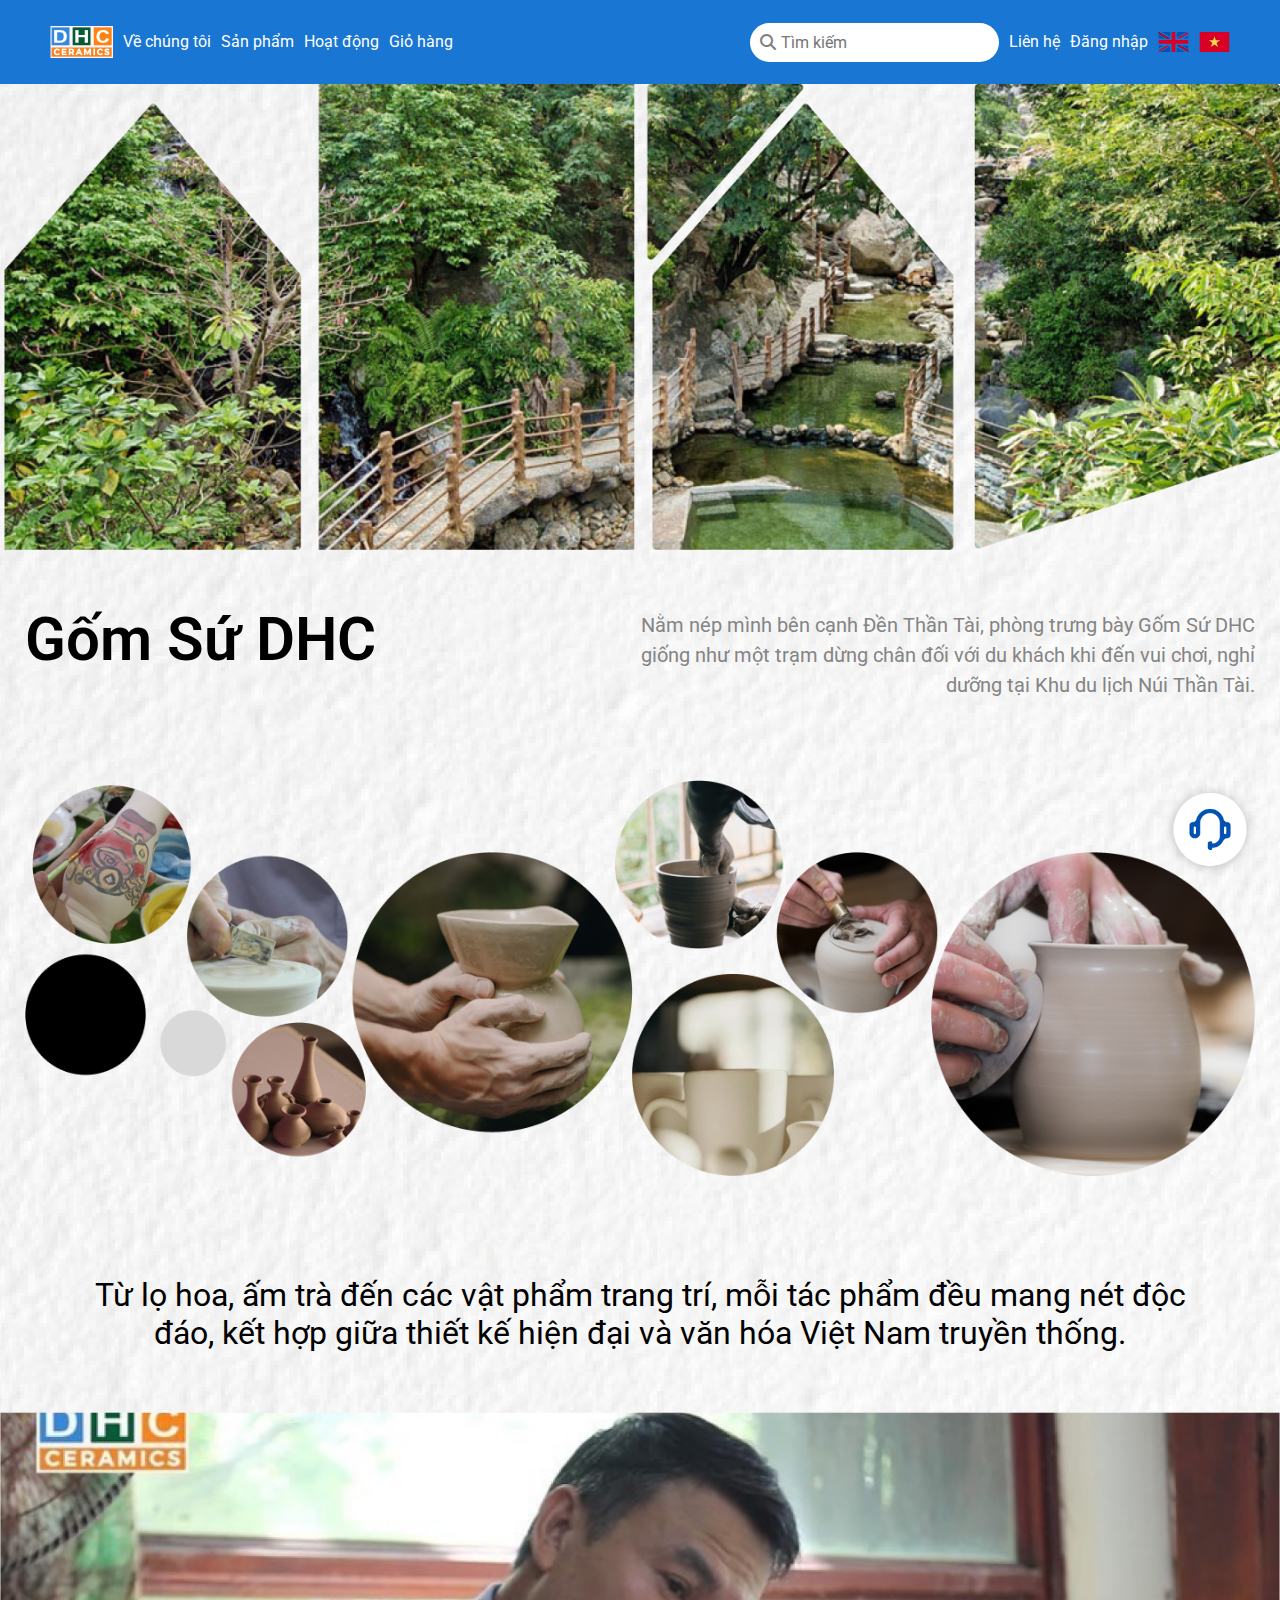
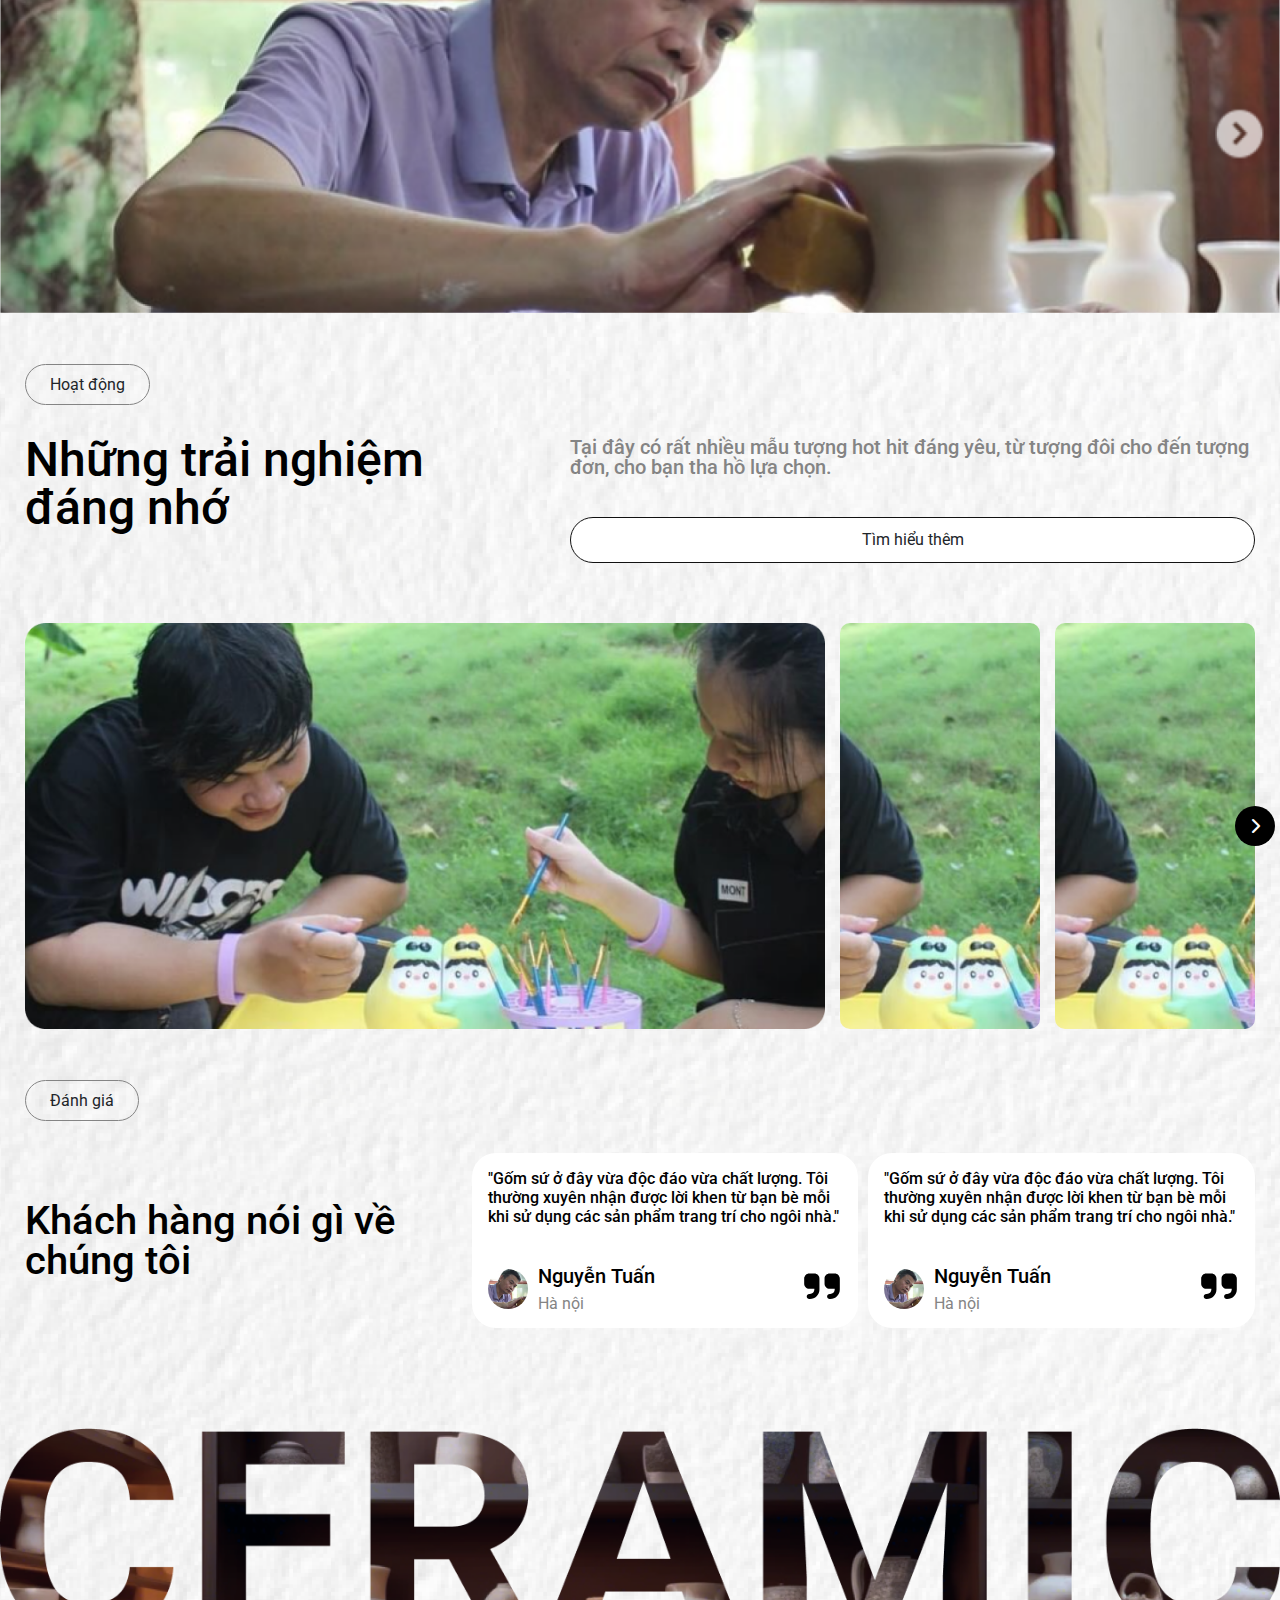
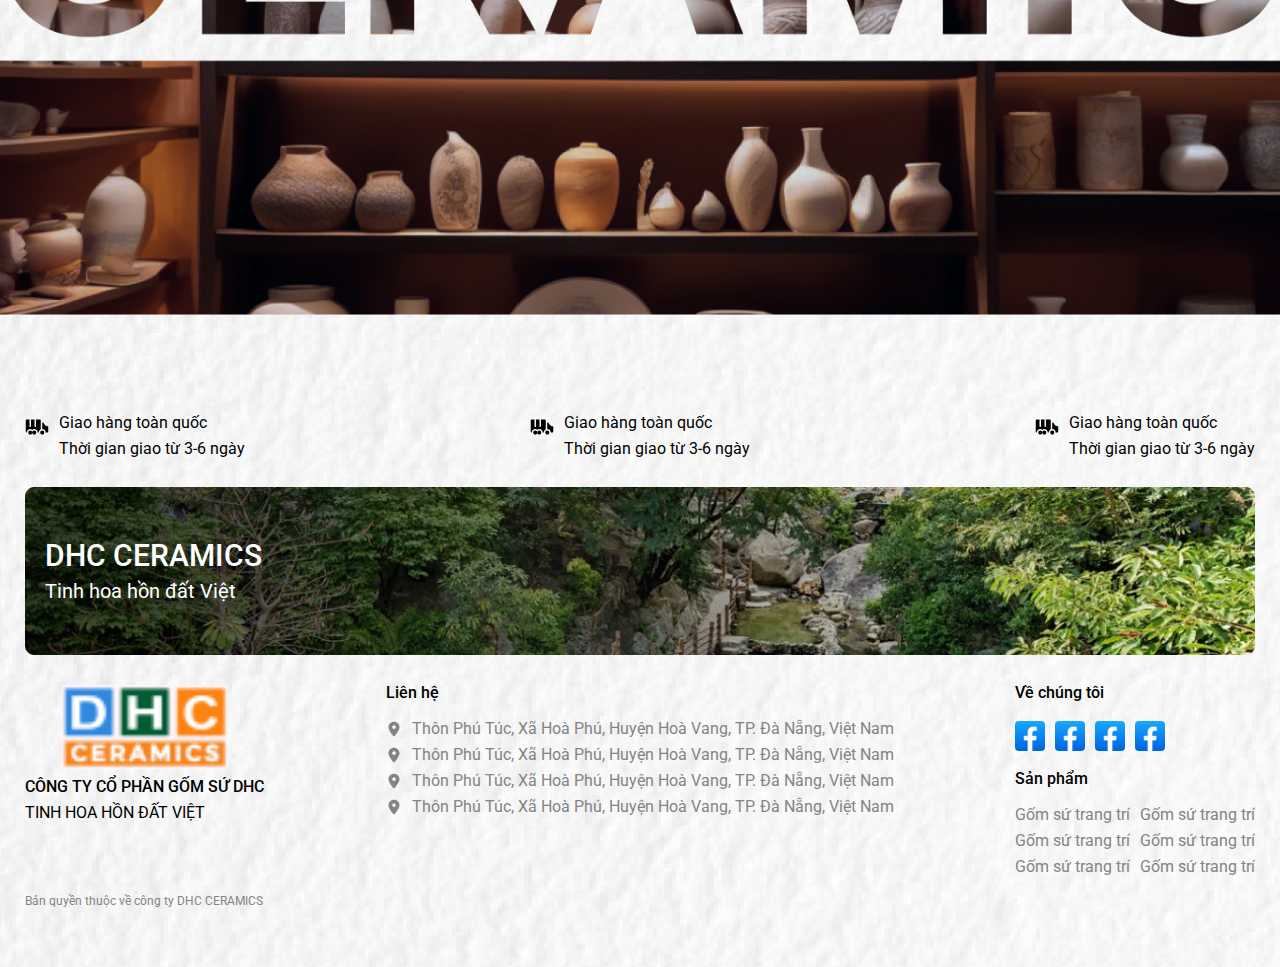
<file: about.html>
<!DOCTYPE html>
<html lang="en">
  <head>
    <meta charset="UTF-8" />
    <meta name="viewport" content="width=device-width, initial-scale=1.0" />
    <title>about</title>
    <link
      rel="stylesheet"
      href="https://cdnjs.cloudflare.com/ajax/libs/font-awesome/6.7.2/css/all.min.css"
      integrity="sha512-Evv84Mr4kqVGRNSgIGL/F/aIDqQb7xQ2vcrdIwxfjThSH8CSR7PBEakCr51Ck+w+/U6swU2Im1vVX0SVk9ABhg=="
      crossorigin="anonymous"
      referrerpolicy="no-referrer"
    />
    <link rel="stylesheet" href="./css/global.css" />
    <link rel="stylesheet" href="./css/header.css" />
    <link rel="stylesheet" href="./css/footer.css" />
    <link rel="stylesheet" href="./css/aboutPage.css" />
  </head>
  <body>
    <header>
      <nav class="navbar">
        <div class="navbar-left">
          <ul class="nav-links">
            <div class="logo">
              <img src="./images/logo.png" alt="logo" />
            </div>
            <li class="nav-link-item">
              <a href="./about.html">Về chúng tôi</a>
            </li>
            <li class="nav-link-item">
              <a href="./productPage.html">Sản phẩm</a>
            </li>
            <li class="nav-link-item">
              <a href="./action.html">Hoạt động</a>
            </li>
            <li class="nav-link-item">
              <a href="./cart.html">Giỏ hàng</a>
            </li>
          </ul>
        </div>
        <div class="navbar-right">
          <!-- fixsp nut search -->
          <div class="search">
            <i class="fas fa-search"> </i>
            <input placeholder="Tìm kiếm" type="text" />
          </div>
          <ul class="nav-links">
            <li class="nav-link-item">
              <a href="./contact.html">Liên hệ</a>
            </li>
            <li class="nav-link-item">
              <a href="">Đăng nhập</a>
            </li>
            <li class="nav-link-item">
              <svg
                width="31"
                height="20"
                viewBox="0 0 31 20"
                fill="none"
                xmlns="http://www.w3.org/2000/svg"
              >
                <g clip-path="url(#clip0_1864_5424)">
                  <path
                    d="M17.3525 -0.000488281H13.6025V8.12447H0.477539V11.8745H13.6025V19.9994H17.3525V11.8745H30.4775V8.12447H17.3525V-0.000488281Z"
                    fill="#D80027"
                  />
                  <path
                    d="M23.5509 13.478L30.4775 17.3262V13.478H23.5509ZM18.7384 13.478L30.4775 19.9997V18.1556L22.058 13.478H18.7384ZM27.3506 19.9997L18.7384 15.2147V19.9997H27.3506Z"
                    fill="#0052B4"
                  />
                  <path
                    d="M18.7384 13.478L30.4775 19.9997V18.1556L22.058 13.478H18.7384Z"
                    fill="#171717"
                  />
                  <path
                    d="M18.7384 13.478L30.4775 19.9997V18.1556L22.058 13.478H18.7384Z"
                    fill="#D80027"
                  />
                  <path
                    d="M5.77096 13.478L0.477539 16.4188V13.478H5.77096ZM12.2167 14.3074V19.9998H1.97115L12.2167 14.3074Z"
                    fill="#0052B4"
                  />
                  <path
                    d="M8.89705 13.478L0.477539 18.1556V19.9997L12.2167 13.478H8.89705Z"
                    fill="#D80027"
                  />
                  <path
                    d="M7.4042 6.52123L0.477539 2.67303V6.52123H7.4042ZM12.2167 6.52123L0.477539 -0.000488281V1.84369L8.89705 6.52123H12.2167ZM3.60445 -0.000488281L12.2167 4.78451V-0.000488281H3.60445Z"
                    fill="#0052B4"
                  />
                  <path
                    d="M12.2167 6.52123L0.477539 -0.000488281V1.84369L8.89705 6.52123H12.2167Z"
                    fill="#171717"
                  />
                  <path
                    d="M12.2167 6.52123L0.477539 -0.000488281V1.84369L8.89705 6.52123H12.2167Z"
                    fill="#D80027"
                  />
                  <path
                    d="M25.1841 6.52178L30.4775 3.58096V6.52178H25.1841ZM18.7384 5.69244V0H28.9839L18.7384 5.69244Z"
                    fill="#0052B4"
                  />
                  <path
                    d="M22.058 6.52172L30.4775 1.84418V0L18.7384 6.52172H22.058Z"
                    fill="#D80027"
                  />
                </g>
                <defs>
                  <clipPath id="clip0_1864_5424">
                    <rect
                      width="30"
                      height="20"
                      fill="white"
                      transform="translate(0.477539)"
                    />
                  </clipPath>
                </defs>
              </svg>
            </li>
            <li class="nav-link-item">
              <svg
                width="31"
                height="20"
                viewBox="0 0 31 20"
                fill="none"
                xmlns="http://www.w3.org/2000/svg"
              >
                <g clip-path="url(#clip0_1864_5441)">
                  <path
                    d="M12.0218 0H0.477539V20.0194H30.5356V0H12.0218Z"
                    fill="#D80027"
                  />
                  <path
                    d="M15.4775 4.21582L16.8054 8.30256H21.1025L17.6261 10.8283L18.954 14.9152L15.4775 12.3894L12.0011 14.9152L13.329 10.8283L9.85254 8.30256H14.1496L15.4775 4.21582Z"
                    fill="#FFDA44"
                  />
                </g>
                <defs>
                  <clipPath id="clip0_1864_5441">
                    <rect
                      width="30"
                      height="20"
                      fill="white"
                      transform="translate(0.477539)"
                    />
                  </clipPath>
                </defs>
              </svg>
            </li>
          </ul>
        </div>
      </nav>
      <!-- navbar mobile -->
      <div class="navbar-mobile">
        <div class="navbar-mobile-left">
          <i class="fas fa-solid fa-bars menu-mobile-icon"></i>
        </div>
        <div class="navbar-mobile-right">
          <div class="search-bar">
            <i class="fas fa-search"></i>
            <input type="text" placeholder="Tìm kiếm" />
          </div>
          <div class="icons">
            <svg
              width="22"
              height="20"
              viewBox="0 0 22 20"
              fill="none"
              xmlns="http://www.w3.org/2000/svg"
            >
              <path
                d="M0.571655 0.714286C0.571655 0.524845 0.64691 0.343164 0.780865 0.20921C0.914819 0.075255 1.0965 0 1.28594 0H3.4288C3.58813 4.40164e-05 3.74287 0.0533581 3.86841 0.151464C3.99396 0.24957 4.0831 0.386834 4.12165 0.541429L4.70023 2.85714H21.2859C21.3944 2.85717 21.5015 2.88192 21.599 2.9295C21.6965 2.97709 21.7819 3.04626 21.8487 3.13177C21.9155 3.21728 21.9619 3.31688 21.9844 3.42301C22.007 3.52914 22.0051 3.63901 21.9788 3.74429L19.8359 12.3157C19.7974 12.4703 19.7082 12.6076 19.5827 12.7057C19.4572 12.8038 19.3024 12.8571 19.1431 12.8571H6.28594C6.12661 12.8571 5.97187 12.8038 5.84632 12.7057C5.72078 12.6076 5.63164 12.4703 5.59308 12.3157L2.87166 1.42857H1.28594C1.0965 1.42857 0.914819 1.35332 0.780865 1.21936C0.64691 1.08541 0.571655 0.903726 0.571655 0.714286ZM5.05737 4.28571L6.84308 11.4286H18.5859L20.3717 4.28571H5.05737ZM7.71451 15.7143C7.33563 15.7143 6.97227 15.8648 6.70436 16.1327C6.43645 16.4006 6.28594 16.764 6.28594 17.1429C6.28594 17.5217 6.43645 17.8851 6.70436 18.153C6.97227 18.4209 7.33563 18.5714 7.71451 18.5714C8.09339 18.5714 8.45676 18.4209 8.72466 18.153C8.99257 17.8851 9.14308 17.5217 9.14308 17.1429C9.14308 16.764 8.99257 16.4006 8.72466 16.1327C8.45676 15.8648 8.09339 15.7143 7.71451 15.7143ZM4.85737 17.1429C4.85737 16.3851 5.15839 15.6584 5.69421 15.1226C6.23003 14.5867 6.95675 14.2857 7.71451 14.2857C8.47227 14.2857 9.199 14.5867 9.73482 15.1226C10.2706 15.6584 10.5717 16.3851 10.5717 17.1429C10.5717 17.9006 10.2706 18.6273 9.73482 19.1632C9.199 19.699 8.47227 20 7.71451 20C6.95675 20 6.23003 19.699 5.69421 19.1632C5.15839 18.6273 4.85737 17.9006 4.85737 17.1429ZM17.7145 15.7143C17.3356 15.7143 16.9723 15.8648 16.7044 16.1327C16.4365 16.4006 16.2859 16.764 16.2859 17.1429C16.2859 17.5217 16.4365 17.8851 16.7044 18.153C16.9723 18.4209 17.3356 18.5714 17.7145 18.5714C18.0934 18.5714 18.4568 18.4209 18.7247 18.153C18.9926 17.8851 19.1431 17.5217 19.1431 17.1429C19.1431 16.764 18.9926 16.4006 18.7247 16.1327C18.4568 15.8648 18.0934 15.7143 17.7145 15.7143ZM14.8574 17.1429C14.8574 16.3851 15.1584 15.6584 15.6942 15.1226C16.23 14.5867 16.9568 14.2857 17.7145 14.2857C18.4723 14.2857 19.199 14.5867 19.7348 15.1226C20.2706 15.6584 20.5717 16.3851 20.5717 17.1429C20.5717 17.9006 20.2706 18.6273 19.7348 19.1632C19.199 19.699 18.4723 20 17.7145 20C16.9568 20 16.23 19.699 15.6942 19.1632C15.1584 18.6273 14.8574 17.9006 14.8574 17.1429Z"
                fill="white"
              />
            </svg>

            <svg
              width="20"
              height="20"
              viewBox="0 0 20 20"
              fill="none"
              xmlns="http://www.w3.org/2000/svg"
            >
              <g clip-path="url(#clip0_1897_2057)">
                <path
                  d="M10 9C11.0609 9 12.0783 8.57857 12.8284 7.82843C13.5786 7.07828 14 6.06087 14 5C14 3.93913 13.5786 2.92172 12.8284 2.17157C12.0783 1.42143 11.0609 1 10 1C8.93913 1 7.92172 1.42143 7.17157 2.17157C6.42143 2.92172 6 3.93913 6 5C6 6.06087 6.42143 7.07828 7.17157 7.82843C7.92172 8.57857 8.93913 9 10 9Z"
                  stroke="white"
                  stroke-width="1.5"
                  stroke-linecap="round"
                  stroke-linejoin="round"
                />
                <path
                  d="M18.488 19C17.8687 17.2434 16.7197 15.7222 15.1994 14.6462C13.6792 13.5702 11.8625 12.9923 9.99996 12.9923C8.13742 12.9923 6.32075 13.5702 4.80048 14.6462C3.2802 15.7222 2.13122 17.2434 1.51196 19H18.488Z"
                  stroke="white"
                  stroke-width="1.5"
                  stroke-linecap="round"
                  stroke-linejoin="round"
                />
              </g>
              <defs>
                <clipPath id="clip0_1897_2057">
                  <rect width="20" height="20" fill="white" />
                </clipPath>
              </defs>
            </svg>
          </div>
        </div>
      </div>
      <!-- menu mobile -->
      <div class="menu-mobile">
        <div class="menu-mobile-header">
          <h1>Danh mục</h1>
          <span class="close">&times;</span>
        </div>
        <div class="menu-mobile-body">
          <div class="menu-mobile-item">
            <div><i class="fas fa-paint-brush"></i> Gốm sứ trang trí</div>
            <i class="fas fa-chevron-right"></i>
          </div>
          <div class="submenu-mobile">
            <div class="submenu-mobile-item">
              <a href="#">Vòng cổ</a>
            </div>
            <div class="submenu-mobile-item">
              <a href="#">Nhẫn</a>
            </div>
          </div>
        </div>
        <div class="menu-mobile-footer">
          <a href="#">Về chúng tôi</a>
          <a href="#">Sản phẩm</a>
          <a href="#">Hoạt động</a>
          <a href="#">Liên hệ</a>
          <a href="#">Tiếng việt</a>
          <a href="#">English</a>
        </div>
      </div>
    </header>
    <div class="hero">
      <img src="./images/hero.png" alt="" />
    </div>
    <main>
      <div class="container">
        <div class="about-title">
          <h2>Gốm Sứ DHC</h2>
          <p>
            Nằm nép mình bên cạnh Đền Thần Tài, phòng trưng bày Gốm Sứ DHC giống
            như một trạm dừng chân đối với du khách khi đến vui chơi, nghỉ dưỡng
            tại Khu du lịch Núi Thần Tài.
          </p>
        </div>
        <div class="about-hero">
          <img src="./images/hero2.png" alt="" />
          <div class="about-hero-content">
            Từ lọ hoa, ấm trà đến các vật phẩm trang trí, mỗi tác phẩm đều mang
            nét độc đáo, kết hợp giữa thiết kế hiện đại và văn hóa Việt Nam
            truyền thống.
          </div>
        </div>
      </div>
      <div class="about-banner">
        <img src="./images/hero3.png" alt="" />
      </div>
      <div class="container">
        <div class="feature">
          <a href="#" class="feature-button">Hoạt động</a>
          <div class="feature-main">
            <h3>Những trải nghiệm đáng nhớ</h3>
            <div class="feature-main-content">
              <p>
                Tại đây có rất nhiều mẫu tượng hot hit đáng yêu, từ tượng đôi
                cho đến tượng đơn, cho bạn tha hồ lựa chọn.
              </p>
              <a href="#">Tìm hiểu thêm</a>
            </div>
          </div>
          <div class="carousel-container">
            <div class="carousel">
              <img
                alt="Two people painting ceramic figures on a table outdoors"
                height="320"
                src="/images/slider.png"
                width="640"
              />
              <img
                alt="Person painting a ceramic figure outdoors"
                height="300"
                src="./images/slider.png"
                width="200"
              />
              <img
                alt="Person painting a ceramic figure outdoors"
                height="300"
                src="./images/slider.png"
                width="200"
              />
            </div>
            <button class="next">
              <i class="fas fa-chevron-right"> </i>
            </button>
          </div>
        </div>
      </div>
      <div class="container">
        <div class="about-comment">
          <a href="#" class="feature-button">Đánh giá</a>
          <div class="about-comment-main">
            <h3>Khách hàng nói gì về chúng tôi</h3>
            <div class="about-comment-cards">
              <div class="about-comment-card">
                <p>
                  "Gốm sứ ở đây vừa độc đáo vừa chất lượng. Tôi thường xuyên
                  nhận được lời khen từ bạn bè mỗi khi sử dụng các sản phẩm
                  trang trí cho ngôi nhà."
                </p>
                <div class="card-info">
                  <div class="card-info-left">
                    <img src="./images/hero3.png" alt="" />
                    <div class="card-info-left-content">
                      <h3>Nguyễn Tuấn</h3>
                      <span>Hà nội</span>
                    </div>
                  </div>
                  <img src="./images/quote.svg" alt="" />
                </div>
              </div>
              <div class="about-comment-card">
                <p>
                  "Gốm sứ ở đây vừa độc đáo vừa chất lượng. Tôi thường xuyên
                  nhận được lời khen từ bạn bè mỗi khi sử dụng các sản phẩm
                  trang trí cho ngôi nhà."
                </p>
                <div class="card-info">
                  <div class="card-info-left">
                    <img src="./images/hero3.png" alt="" />
                    <div class="card-info-left-content">
                      <h3>Nguyễn Tuấn</h3>
                      <span>Hà nội</span>
                    </div>
                  </div>
                  <img src="./images/quote.svg" alt="" />
                </div>
              </div>
            </div>
          </div>
        </div>
      </div>
      <div class="cermatic-img">
        <img src="./images/hero4.png" alt="" />
      </div>
    </main>
    <footer class="container">
      <div class="policy-list">
        <div class="policy-item">
          <div class="policy-item-img">
            <img src="./images/ship.svg" alt="" />
          </div>
          <div class="policy-item-content">
            <span class="policy-item-title">Giao hàng toàn quốc</span>
            <span class="policy-item-desc">Thời gian giao từ 3-6 ngày</span>
          </div>
        </div>
        <div class="policy-item">
          <div class="policy-item-img">
            <img src="./images/ship.svg" alt="" />
          </div>
          <div class="policy-item-content">
            <span class="policy-item-title">Giao hàng toàn quốc</span>
            <span class="policy-item-desc">Thời gian giao từ 3-6 ngày</span>
          </div>
        </div>
        <div class="policy-item">
          <div class="policy-item-img">
            <img src="./images/ship.svg" alt="" />
          </div>
          <div class="policy-item-content">
            <span class="policy-item-title">Giao hàng toàn quốc</span>
            <span class="policy-item-desc">Thời gian giao từ 3-6 ngày</span>
          </div>
        </div>
      </div>
      <div class="footer-img">
        <img src="./images/footer.png" alt="" />
        <div class="footer-title">
          <h3>DHC CERAMICS</h3>
          <span>Tinh hoa hồn đất Việt</span>
        </div>
      </div>
      <div class="footer-bottom">
        <div class="footer-logo">
          <img src="./images/logo.png" alt="" />
          <div class="footer-logo-content">
            <h3>CÔNG TY CỔ PHẦN GỐM SỨ DHC</h3>
            <span>TINH HOA HỒN ĐẤT VIỆT</span>
          </div>
        </div>
        <div class="footer-contact">
          <div class="footer-contact-title">Liên hệ</div>
          <div class="footer-contact-links">
            <div class="footer-contact-links-item">
              <div>
                <img src="./images/location.svg" alt="" />
              </div>
              <div>
                Thôn Phú Túc, Xã Hoà Phú, Huyện Hoà Vang, TP. Đà Nẵng, Việt Nam
              </div>
            </div>
            <div class="footer-contact-links-item">
              <div>
                <img src="./images/location.svg" alt="" />
              </div>
              <div>
                Thôn Phú Túc, Xã Hoà Phú, Huyện Hoà Vang, TP. Đà Nẵng, Việt Nam
              </div>
            </div>
            <div class="footer-contact-links-item">
              <div>
                <img src="./images/location.svg" alt="" />
              </div>
              <div>
                Thôn Phú Túc, Xã Hoà Phú, Huyện Hoà Vang, TP. Đà Nẵng, Việt Nam
              </div>
            </div>
            <div class="footer-contact-links-item">
              <div>
                <img src="./images/location.svg" alt="" />
              </div>
              <div>
                Thôn Phú Túc, Xã Hoà Phú, Huyện Hoà Vang, TP. Đà Nẵng, Việt Nam
              </div>
            </div>
          </div>
        </div>
        <div class="footer-social">
          <div class="footer-social-top">
            <div class="footer-social-title">Về chúng tôi</div>
            <div class="social-icon-list">
              <img src="./images/fb.svg" alt="" />
              <img src="./images/fb.svg" alt="" />
              <img src="./images/fb.svg" alt="" />
              <img src="./images/fb.svg" alt="" />
            </div>
          </div>
          <div class="footer-social-bottom">
            <div class="footer-social-title">Sản phẩm</div>
            <div class="footer-social-links">
              <div class="footer-social-link">Gốm sứ trang trí</div>
              <div class="footer-social-link">Gốm sứ trang trí</div>
              <div class="footer-social-link">Gốm sứ trang trí</div>
              <div class="footer-social-link">Gốm sứ trang trí</div>
              <div class="footer-social-link">Gốm sứ trang trí</div>
              <div class="footer-social-link">Gốm sứ trang trí</div>
            </div>
          </div>
        </div>
      </div>
      <div class="footer-copyright">
        Bản quyền thuộc về công ty DHC CERAMICS
      </div>
    </footer>
    <div class="icon-contact" id="chatIcon">
      <img src="./images/iconcontact.png" alt="" />
    </div>
    <!-- chatbot -->
    <div class="chat-container" id="chatContainer">
      <div class="chat-header">
        <div class="chat-header-content">
          <div class="support-info">
            <div class="support-avatar">
              <img src="./images/hero.png" alt="" />
            </div>
            <div class="support-details">
              <h3>Hỗ trợ Khách hàng</h3>
              <p>(+84) 917 555 946</p>
            </div>
          </div>
          <div class="chat-actions">
            <div class="close-button" id="closeChat">
              <img src="./images/arrowdown.svg" alt="Close" />
            </div>
            <div class="support-button">
              <img src="./images/dot.svg" alt="" />
            </div>
          </div>
        </div>
      </div>
      <div class="chat-messages">
        <div class="message-wrapper">
          <div class="message-avatar">
            <img src="./images/hero3.png" alt="" />
          </div>
          <div class="message received">
            Xin chào! DHC CERAMIC rất vui được hỗ trợ bạn
          </div>
        </div>
        <div class="message-wrapper sent">
          <div class="message sent">Xin chào! Mặt hàng này còn không</div>
        </div>
      </div>
      <div class="chat-input">
        <input type="text" placeholder="Xin chào! Mặt hàng này còn không" />
        <img src="./images/sendmail.svg" class="send-button" alt="" />
      </div>
    </div>
  </body>
  <script src="./js/main.js"></script>
</html>
</file>
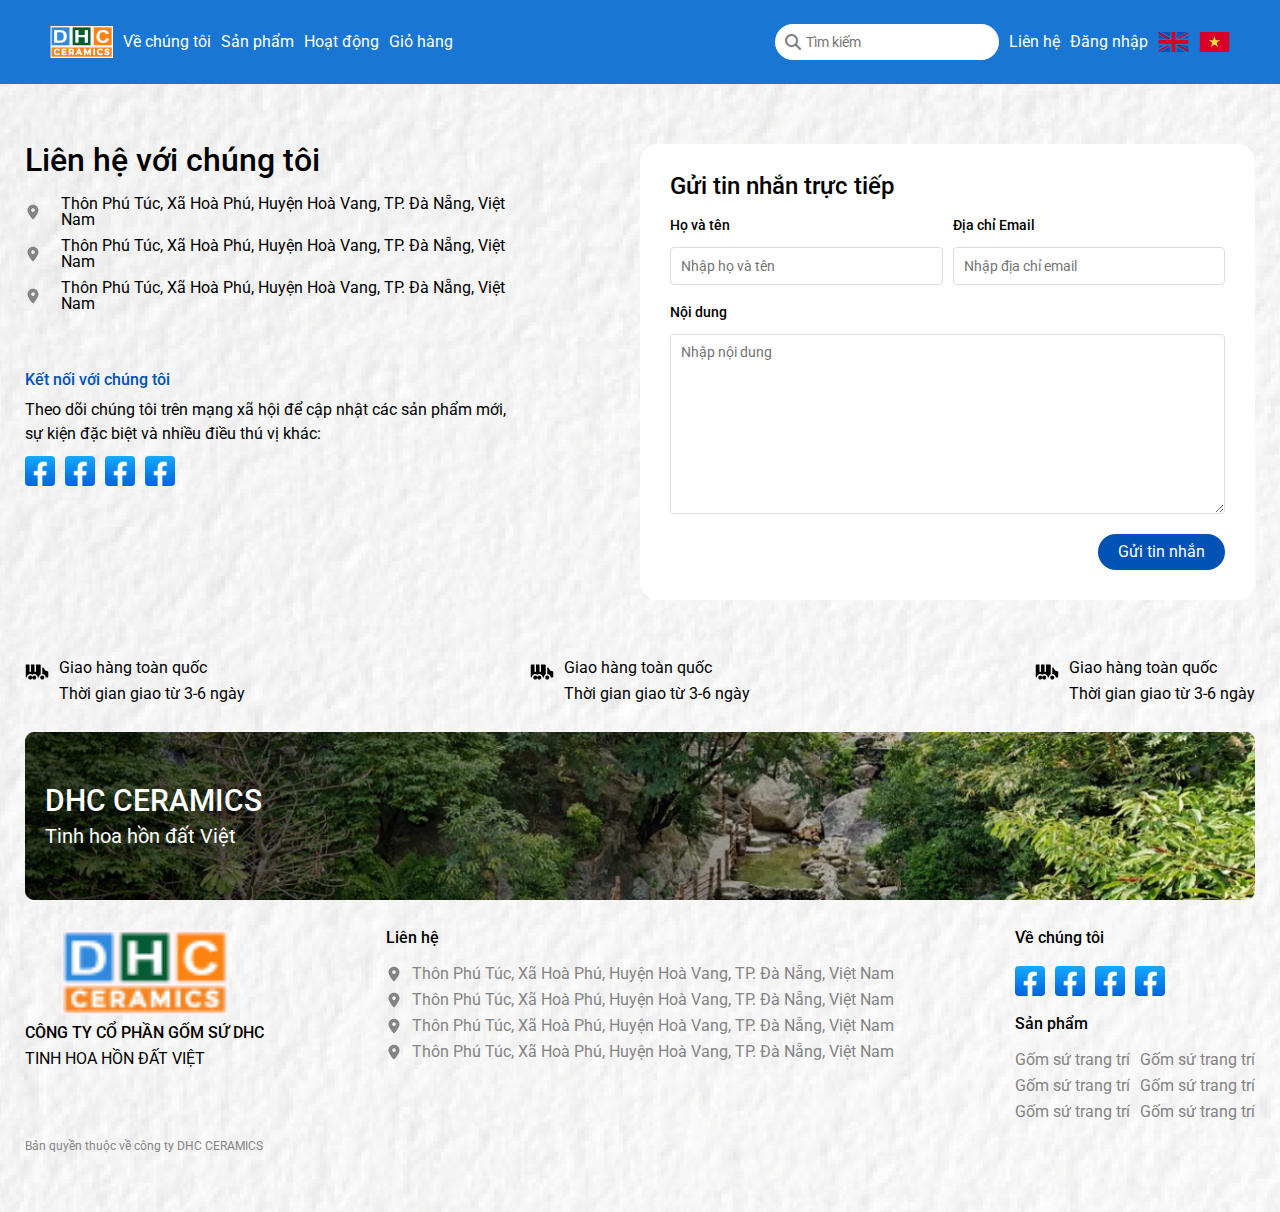
<file: contact.html>
<!DOCTYPE html>
<html lang="en">
  <head>
    <meta charset="UTF-8" />
    <meta name="viewport" content="width=device-width, initial-scale=1.0" />
    <title>Contact</title>
    <link
      rel="stylesheet"
      href="https://cdnjs.cloudflare.com/ajax/libs/font-awesome/6.7.2/css/all.min.css"
      integrity="sha512-Evv84Mr4kqVGRNSgIGL/F/aIDqQb7xQ2vcrdIwxfjThSH8CSR7PBEakCr51Ck+w+/U6swU2Im1vVX0SVk9ABhg=="
      crossorigin="anonymous"
      referrerpolicy="no-referrer"
    />
    <link rel="stylesheet" href="./css/global.css" />
    <link rel="stylesheet" href="./css/header.css" />
    <link rel="stylesheet" href="./css/footer.css" />
    <link rel="stylesheet" href="./css/contact.css" />
  </head>
  <body>
    <header>
      <nav class="navbar">
        <div class="navbar-left">
          <ul class="nav-links">
            <div class="logo">
              <img src="./images/logo.png" alt="logo" />
            </div>
            <li class="nav-link-item">
              <a href="./about.html">Về chúng tôi</a>
            </li>
            <li class="nav-link-item">
              <a href="./productPage.html">Sản phẩm</a>
            </li>
            <li class="nav-link-item">
              <a href="./action.html">Hoạt động</a>
            </li>
            <li class="nav-link-item">
              <a href="./cart.html">Giỏ hàng</a>
            </li>
          </ul>
        </div>
        <div class="navbar-right">
          <!-- fixsp nut search -->
          <div class="search">
            <i class="fas fa-search"> </i>
            <input placeholder="Tìm kiếm" type="text" />
          </div>
          <ul class="nav-links">
            <li class="nav-link-item">
              <a href="./contact.html">Liên hệ</a>
            </li>
            <li class="nav-link-item">
              <a href="">Đăng nhập</a>
            </li>
            <li class="nav-link-item">
              <svg
                width="31"
                height="20"
                viewBox="0 0 31 20"
                fill="none"
                xmlns="http://www.w3.org/2000/svg"
              >
                <g clip-path="url(#clip0_1864_5424)">
                  <path
                    d="M17.3525 -0.000488281H13.6025V8.12447H0.477539V11.8745H13.6025V19.9994H17.3525V11.8745H30.4775V8.12447H17.3525V-0.000488281Z"
                    fill="#D80027"
                  />
                  <path
                    d="M23.5509 13.478L30.4775 17.3262V13.478H23.5509ZM18.7384 13.478L30.4775 19.9997V18.1556L22.058 13.478H18.7384ZM27.3506 19.9997L18.7384 15.2147V19.9997H27.3506Z"
                    fill="#0052B4"
                  />
                  <path
                    d="M18.7384 13.478L30.4775 19.9997V18.1556L22.058 13.478H18.7384Z"
                    fill="#171717"
                  />
                  <path
                    d="M18.7384 13.478L30.4775 19.9997V18.1556L22.058 13.478H18.7384Z"
                    fill="#D80027"
                  />
                  <path
                    d="M5.77096 13.478L0.477539 16.4188V13.478H5.77096ZM12.2167 14.3074V19.9998H1.97115L12.2167 14.3074Z"
                    fill="#0052B4"
                  />
                  <path
                    d="M8.89705 13.478L0.477539 18.1556V19.9997L12.2167 13.478H8.89705Z"
                    fill="#D80027"
                  />
                  <path
                    d="M7.4042 6.52123L0.477539 2.67303V6.52123H7.4042ZM12.2167 6.52123L0.477539 -0.000488281V1.84369L8.89705 6.52123H12.2167ZM3.60445 -0.000488281L12.2167 4.78451V-0.000488281H3.60445Z"
                    fill="#0052B4"
                  />
                  <path
                    d="M12.2167 6.52123L0.477539 -0.000488281V1.84369L8.89705 6.52123H12.2167Z"
                    fill="#171717"
                  />
                  <path
                    d="M12.2167 6.52123L0.477539 -0.000488281V1.84369L8.89705 6.52123H12.2167Z"
                    fill="#D80027"
                  />
                  <path
                    d="M25.1841 6.52178L30.4775 3.58096V6.52178H25.1841ZM18.7384 5.69244V0H28.9839L18.7384 5.69244Z"
                    fill="#0052B4"
                  />
                  <path
                    d="M22.058 6.52172L30.4775 1.84418V0L18.7384 6.52172H22.058Z"
                    fill="#D80027"
                  />
                </g>
                <defs>
                  <clipPath id="clip0_1864_5424">
                    <rect
                      width="30"
                      height="20"
                      fill="white"
                      transform="translate(0.477539)"
                    />
                  </clipPath>
                </defs>
              </svg>
            </li>
            <li class="nav-link-item">
              <svg
                width="31"
                height="20"
                viewBox="0 0 31 20"
                fill="none"
                xmlns="http://www.w3.org/2000/svg"
              >
                <g clip-path="url(#clip0_1864_5441)">
                  <path
                    d="M12.0218 0H0.477539V20.0194H30.5356V0H12.0218Z"
                    fill="#D80027"
                  />
                  <path
                    d="M15.4775 4.21582L16.8054 8.30256H21.1025L17.6261 10.8283L18.954 14.9152L15.4775 12.3894L12.0011 14.9152L13.329 10.8283L9.85254 8.30256H14.1496L15.4775 4.21582Z"
                    fill="#FFDA44"
                  />
                </g>
                <defs>
                  <clipPath id="clip0_1864_5441">
                    <rect
                      width="30"
                      height="20"
                      fill="white"
                      transform="translate(0.477539)"
                    />
                  </clipPath>
                </defs>
              </svg>
            </li>
          </ul>
        </div>
      </nav>
      <!-- navbar mobile -->
      <div class="navbar-mobile">
        <div class="navbar-mobile-left">
          <i class="fas fa-solid fa-bars menu-mobile-icon"></i>
        </div>
        <div class="navbar-mobile-right">
          <div class="search-bar">
            <i class="fas fa-search"></i>
            <input type="text" placeholder="Tìm kiếm" />
          </div>
          <div class="icons">
            <svg
              width="22"
              height="20"
              viewBox="0 0 22 20"
              fill="none"
              xmlns="http://www.w3.org/2000/svg"
            >
              <path
                d="M0.571655 0.714286C0.571655 0.524845 0.64691 0.343164 0.780865 0.20921C0.914819 0.075255 1.0965 0 1.28594 0H3.4288C3.58813 4.40164e-05 3.74287 0.0533581 3.86841 0.151464C3.99396 0.24957 4.0831 0.386834 4.12165 0.541429L4.70023 2.85714H21.2859C21.3944 2.85717 21.5015 2.88192 21.599 2.9295C21.6965 2.97709 21.7819 3.04626 21.8487 3.13177C21.9155 3.21728 21.9619 3.31688 21.9844 3.42301C22.007 3.52914 22.0051 3.63901 21.9788 3.74429L19.8359 12.3157C19.7974 12.4703 19.7082 12.6076 19.5827 12.7057C19.4572 12.8038 19.3024 12.8571 19.1431 12.8571H6.28594C6.12661 12.8571 5.97187 12.8038 5.84632 12.7057C5.72078 12.6076 5.63164 12.4703 5.59308 12.3157L2.87166 1.42857H1.28594C1.0965 1.42857 0.914819 1.35332 0.780865 1.21936C0.64691 1.08541 0.571655 0.903726 0.571655 0.714286ZM5.05737 4.28571L6.84308 11.4286H18.5859L20.3717 4.28571H5.05737ZM7.71451 15.7143C7.33563 15.7143 6.97227 15.8648 6.70436 16.1327C6.43645 16.4006 6.28594 16.764 6.28594 17.1429C6.28594 17.5217 6.43645 17.8851 6.70436 18.153C6.97227 18.4209 7.33563 18.5714 7.71451 18.5714C8.09339 18.5714 8.45676 18.4209 8.72466 18.153C8.99257 17.8851 9.14308 17.5217 9.14308 17.1429C9.14308 16.764 8.99257 16.4006 8.72466 16.1327C8.45676 15.8648 8.09339 15.7143 7.71451 15.7143ZM4.85737 17.1429C4.85737 16.3851 5.15839 15.6584 5.69421 15.1226C6.23003 14.5867 6.95675 14.2857 7.71451 14.2857C8.47227 14.2857 9.199 14.5867 9.73482 15.1226C10.2706 15.6584 10.5717 16.3851 10.5717 17.1429C10.5717 17.9006 10.2706 18.6273 9.73482 19.1632C9.199 19.699 8.47227 20 7.71451 20C6.95675 20 6.23003 19.699 5.69421 19.1632C5.15839 18.6273 4.85737 17.9006 4.85737 17.1429ZM17.7145 15.7143C17.3356 15.7143 16.9723 15.8648 16.7044 16.1327C16.4365 16.4006 16.2859 16.764 16.2859 17.1429C16.2859 17.5217 16.4365 17.8851 16.7044 18.153C16.9723 18.4209 17.3356 18.5714 17.7145 18.5714C18.0934 18.5714 18.4568 18.4209 18.7247 18.153C18.9926 17.8851 19.1431 17.5217 19.1431 17.1429C19.1431 16.764 18.9926 16.4006 18.7247 16.1327C18.4568 15.8648 18.0934 15.7143 17.7145 15.7143ZM14.8574 17.1429C14.8574 16.3851 15.1584 15.6584 15.6942 15.1226C16.23 14.5867 16.9568 14.2857 17.7145 14.2857C18.4723 14.2857 19.199 14.5867 19.7348 15.1226C20.2706 15.6584 20.5717 16.3851 20.5717 17.1429C20.5717 17.9006 20.2706 18.6273 19.7348 19.1632C19.199 19.699 18.4723 20 17.7145 20C16.9568 20 16.23 19.699 15.6942 19.1632C15.1584 18.6273 14.8574 17.9006 14.8574 17.1429Z"
                fill="white"
              />
            </svg>

            <svg
              width="20"
              height="20"
              viewBox="0 0 20 20"
              fill="none"
              xmlns="http://www.w3.org/2000/svg"
            >
              <g clip-path="url(#clip0_1897_2057)">
                <path
                  d="M10 9C11.0609 9 12.0783 8.57857 12.8284 7.82843C13.5786 7.07828 14 6.06087 14 5C14 3.93913 13.5786 2.92172 12.8284 2.17157C12.0783 1.42143 11.0609 1 10 1C8.93913 1 7.92172 1.42143 7.17157 2.17157C6.42143 2.92172 6 3.93913 6 5C6 6.06087 6.42143 7.07828 7.17157 7.82843C7.92172 8.57857 8.93913 9 10 9Z"
                  stroke="white"
                  stroke-width="1.5"
                  stroke-linecap="round"
                  stroke-linejoin="round"
                />
                <path
                  d="M18.488 19C17.8687 17.2434 16.7197 15.7222 15.1994 14.6462C13.6792 13.5702 11.8625 12.9923 9.99996 12.9923C8.13742 12.9923 6.32075 13.5702 4.80048 14.6462C3.2802 15.7222 2.13122 17.2434 1.51196 19H18.488Z"
                  stroke="white"
                  stroke-width="1.5"
                  stroke-linecap="round"
                  stroke-linejoin="round"
                />
              </g>
              <defs>
                <clipPath id="clip0_1897_2057">
                  <rect width="20" height="20" fill="white" />
                </clipPath>
              </defs>
            </svg>
          </div>
        </div>
      </div>
      <!-- menu mobile -->
      <div class="menu-mobile">
        <div class="menu-mobile-header">
          <h1>Danh mục</h1>
          <span class="close">&times;</span>
        </div>
        <div class="menu-mobile-body">
          <div class="menu-mobile-item">
            <div><i class="fas fa-paint-brush"></i> Gốm sứ trang trí</div>
            <i class="fas fa-chevron-right"></i>
          </div>
          <div class="submenu-mobile">
            <div class="submenu-mobile-item">
              <a href="#">Vòng cổ</a>
            </div>
            <div class="submenu-mobile-item">
              <a href="#">Nhẫn</a>
            </div>
          </div>
        </div>
        <div class="menu-mobile-footer">
          <a href="#">Về chúng tôi</a>
          <a href="#">Sản phẩm</a>
          <a href="#">Hoạt động</a>
          <a href="#">Liên hệ</a>
          <a href="#">Tiếng việt</a>
          <a href="#">English</a>
        </div>
      </div>
    </header>
    <main class="container">
      <div class="layout-contact">
        <div class="contact-left">
          <div class="contact-left-top">
            <div class="contact-left-top-title">Liên hệ với chúng tôi</div>
            <div class="contact-info-list">
              <div class="contact-info-item">
                <img src="./images/location.svg" alt="" />
                <p>
                  Thôn Phú Túc, Xã Hoà Phú, Huyện Hoà Vang, TP. Đà Nẵng, Việt
                  Nam
                </p>
              </div>
              <div class="contact-info-item">
                <img src="./images/location.svg" alt="" />
                <p>
                  Thôn Phú Túc, Xã Hoà Phú, Huyện Hoà Vang, TP. Đà Nẵng, Việt
                  Nam
                </p>
              </div>
              <div class="contact-info-item">
                <img src="./images/location.svg" alt="" />
                <p>
                  Thôn Phú Túc, Xã Hoà Phú, Huyện Hoà Vang, TP. Đà Nẵng, Việt
                  Nam
                </p>
              </div>
            </div>
          </div>
          <div class="contact-left-bottom">
            <div class="contact-left-bottom-title">Kết nối với chúng tôi</div>
            <p>
              Theo dõi chúng tôi trên mạng xã hội để cập nhật các sản phẩm mới,
              sự kiện đặc biệt và nhiều điều thú vị khác:
            </p>
            <div class="contact-social-list">
              <img src="./images/fb.svg" alt="" />
              <img src="./images/fb.svg" alt="" />
              <img src="./images/fb.svg" alt="" />
              <img src="./images/fb.svg" alt="" />
            </div>
          </div>
        </div>
        <div class="contact-right">
          <h3>Gửi tin nhắn trực tiếp</h3>
          <div class="form-section">
            <div class="form-group">
              <label>Họ và tên</label>
              <input type="email" placeholder="Nhập họ và tên" />
            </div>
            <div class="form-group">
              <label>Địa chỉ Email</label>
              <input type="email" placeholder="Nhập địa chỉ email" />
            </div>
          </div>
          <div class="form-group">
            <label>Nội dung</label>
            <textarea placeholder="Nhập nội dung"></textarea>
          </div>
          <div class="button-contact">
            <button class="btn btn-send">Gửi tin nhắn</button>
          </div>
        </div>
      </div>
    </main>
    <footer class="container">
      <div class="policy-list">
        <div class="policy-item">
          <div class="policy-item-img">
            <img src="./images/ship.svg" alt="" />
          </div>
          <div class="policy-item-content">
            <span class="policy-item-title">Giao hàng toàn quốc</span>
            <span class="policy-item-desc">Thời gian giao từ 3-6 ngày</span>
          </div>
        </div>
        <div class="policy-item">
          <div class="policy-item-img">
            <img src="./images/ship.svg" alt="" />
          </div>
          <div class="policy-item-content">
            <span class="policy-item-title">Giao hàng toàn quốc</span>
            <span class="policy-item-desc">Thời gian giao từ 3-6 ngày</span>
          </div>
        </div>
        <div class="policy-item">
          <div class="policy-item-img">
            <img src="./images/ship.svg" alt="" />
          </div>
          <div class="policy-item-content">
            <span class="policy-item-title">Giao hàng toàn quốc</span>
            <span class="policy-item-desc">Thời gian giao từ 3-6 ngày</span>
          </div>
        </div>
      </div>
      <div class="footer-img">
        <img src="./images/footer.png" alt="" />
        <div class="footer-title">
          <h3>DHC CERAMICS</h3>
          <span>Tinh hoa hồn đất Việt</span>
        </div>
      </div>
      <div class="footer-bottom">
        <div class="footer-logo">
          <img src="./images/logo.png" alt="" />
          <div class="footer-logo-content">
            <h3>CÔNG TY CỔ PHẦN GỐM SỨ DHC</h3>
            <span>TINH HOA HỒN ĐẤT VIỆT</span>
          </div>
        </div>
        <div class="footer-contact">
          <div class="footer-contact-title">Liên hệ</div>
          <div class="footer-contact-links">
            <div class="footer-contact-links-item">
              <div>
                <img src="./images/location.svg" alt="" />
              </div>
              <div>
                Thôn Phú Túc, Xã Hoà Phú, Huyện Hoà Vang, TP. Đà Nẵng, Việt Nam
              </div>
            </div>
            <div class="footer-contact-links-item">
              <div>
                <img src="./images/location.svg" alt="" />
              </div>
              <div>
                Thôn Phú Túc, Xã Hoà Phú, Huyện Hoà Vang, TP. Đà Nẵng, Việt Nam
              </div>
            </div>
            <div class="footer-contact-links-item">
              <div>
                <img src="./images/location.svg" alt="" />
              </div>
              <div>
                Thôn Phú Túc, Xã Hoà Phú, Huyện Hoà Vang, TP. Đà Nẵng, Việt Nam
              </div>
            </div>
            <div class="footer-contact-links-item">
              <div>
                <img src="./images/location.svg" alt="" />
              </div>
              <div>
                Thôn Phú Túc, Xã Hoà Phú, Huyện Hoà Vang, TP. Đà Nẵng, Việt Nam
              </div>
            </div>
          </div>
        </div>
        <div class="footer-social">
          <div class="footer-social-top">
            <div class="footer-social-title">Về chúng tôi</div>
            <div class="social-icon-list">
              <img src="./images/fb.svg" alt="" />
              <img src="./images/fb.svg" alt="" />
              <img src="./images/fb.svg" alt="" />
              <img src="./images/fb.svg" alt="" />
            </div>
          </div>
          <div class="footer-social-bottom">
            <div class="footer-social-title">Sản phẩm</div>
            <div class="footer-social-links">
              <div class="footer-social-link">Gốm sứ trang trí</div>
              <div class="footer-social-link">Gốm sứ trang trí</div>
              <div class="footer-social-link">Gốm sứ trang trí</div>
              <div class="footer-social-link">Gốm sứ trang trí</div>
              <div class="footer-social-link">Gốm sứ trang trí</div>
              <div class="footer-social-link">Gốm sứ trang trí</div>
            </div>
          </div>
        </div>
      </div>
      <div class="footer-copyright">
        Bản quyền thuộc về công ty DHC CERAMICS
      </div>
    </footer>
  </body>
</html>
</file>
<file: css/global.css>
@import url("https://fonts.googleapis.com/css2?family=Roboto:ital,wght@0,100;0,300;0,400;0,500;0,700;0,900;1,100;1,300;1,400;1,500;1,700;1,900&display=swap");
*,
*:before,
*:after {
  box-sizing: border-box;
}
* {
  margin: 0;
  padding: 0;
  font: inherit;
}
img,
picture,
svg,
video {
  display: block;
  max-width: 100%;
}
input,
select,
textarea {
  background-color: transparent;
  outline: none;
}
button {
  cursor: pointer;
  background-color: transparent;
  outline: none;
  border: 0;
}
body {
  min-height: 100vh;
  font-weight: 400;
  font-size: 16px;
  line-height: 1;
  font-family: "Roboto", sans-serif;
  background: url(../images/bg.png);
}
a {
  text-decoration: none;
  color: #000;
}
.container {
  max-width: 1440px;
  margin: 60px auto;
  padding: 0 25px;
}
.main-title {
  display: flex;
  justify-content: space-between;
}
.main-title h2 {
  font-size: 32px;
  font-weight: 500;
}
.main-title span {
  font-size: 20px;
  font-weight: 500;
  text-align: center;
}

.product-list {
  margin-top: 15px;
  margin-bottom: 60px;
  display: grid;
  grid-template-columns: 1fr 1fr 1fr 1fr;
  gap: 25px;
}
.product-item {
  width: 100%;
  height: 100%;
  padding: 17px;
  border: 1px solid #ccc;
  border-radius: 10px;
  background: white;
}
.product-item .product-item-img {
  border-radius: 10px;
  width: calc(100% - 34px);
  height: 250px;
  margin: 0 auto;
}
.product-item .product-item-img img {
  width: 100%;
  height: 100%;
  object-fit: cover;
}
.product-item .product-item-body {
  margin-top: 25px;
  display: flex;
  flex-direction: column;
  gap: 10px;
}
.product-item .product-item-body span {
  color: #888;
  font-size: 20px;
  font-weight: 500;
}
.product-item .product-item-body h3 {
  font-size: 20px;
  font-weight: 500;
}
.product-item .product-item-footer {
  margin-top: 24px;
  display: flex;
  justify-content: space-between;
}
.product-item .product-item-footer .product-item-price {
  color: #dc3d1d;
  font-size: 20px;
  font-weight: 500;
}
/* animation icon contact */

.icon-contact {
  position: fixed;
  right: 20px;
  bottom: 20px;
  width: 100px;
  height: 100px;
  cursor: pointer;
  animation: shake 2s infinite;
}

/* Thêm hiệu ứng rung lắc */
@keyframes shake {
  0%,
  100% {
    transform: translateY(0);
  }
  25% {
    transform: translateY(-3px);
  }
  50% {
    transform: translateY(3px);
  }
  75% {
    transform: translateY(-3px);
  }
}

/* Tạo hiệu ứng lan tỏa */
.icon-contact::before {
  content: "";
  position: absolute;
  top: 50%;
  left: 50%;
  width: 100%;
  height: 100%;
  background-color: #1976d2;
  border-radius: 50%;
  transform: translate(-50%, -50%) scale(1);
  opacity: 0;
  animation: pulse 1.5s infinite;
  z-index: -1; /* Đảm bảo hiệu ứng lan tỏa nằm dưới hình ảnh */
}

/* chatbot */
.chat-container {
  position: fixed;
  right: 20px;
  bottom: 20px;
  width: 350px;
  height: 450px;
  background: #fff;
  border-radius: 18px;
  box-shadow: 0 0 10px rgba(0, 0, 0, 0.1);
  display: none;
  flex-direction: column;
  z-index: 1000;
}

.chat-header {
  background: #3469db;
  padding: 15px;
  border-radius: 10px 10px 0 0;
  color: white;
}

.chat-header-content {
  display: flex;
  justify-content: space-between;
  align-items: center;
}

.support-info {
  display: flex;
  align-items: center;
  gap: 10px;
}

.support-avatar {
  width: 40px;
  height: 40px;
  background: #ddd;
  border-radius: 50%;
}
.support-avatar img {
  width: 100%;
  height: 100%;
  object-fit: cover;
  border-radius: 50%;
}
.support-details {
  display: flex;
  flex-direction: column;
  gap: 10px;
}
.support-details h3 {
  font-size: 16px;
  margin-bottom: 3px;
}

.support-details p {
  color: #d9d9d9;
}

.chat-actions {
  display: flex;
  align-items: center;
  gap: 10px;
}

.close-button {
  cursor: pointer;
  padding: 5px;
}

.chat-messages {
  flex: 1;
  padding: 15px;
  overflow-y: auto;
}

.message {
  margin-bottom: 15px;
  max-width: 80%;
}

.message-wrapper {
  display: flex;
  align-items: flex-start;
  gap: 10px;
  margin-bottom: 15px;
}

.message-wrapper.sent {
  justify-content: flex-end;
}

.message.received {
  background: #f3f4f5;
  padding: 15px;
  border-radius: 15px;
  margin-right: auto;
}

.message.sent {
  background: #f3f4f5;
  padding: 15px;
  border-radius: 15px;
  margin-left: auto;
}

.message-avatar {
  width: 40px;
  height: 40px;
  background: #ddd;
  border-radius: 50%;
  flex-shrink: 0;
}
.message-avatar img {
  width: 100%;
  height: 100%;
  object-fit: cover;
  border-radius: 50%;
}

.chat-input {
  padding: 15px;
  border-top: 1px solid #eee;
  display: flex;
  align-items: center;
}

.chat-input input {
  flex: 1;
  padding: 8px;
  border: none;
  outline: none;
  margin-right: 10px;
}
.chat-input input::placeholder {
  color: #1976d2;
  font-size: 14px;
}

.send-button {
  cursor: pointer;
}
/* chatbot-mobile */
@media screen and (max-width: 768px) {
  .chat-container {
    width: 100%;
    height: 100%;
    bottom: 0;
    right: 0;
    border-radius: 0;
  }

  .chat-header {
    border-radius: 0;
  }
}

@keyframes pulse {
  0% {
    transform: translate(-50%, -50%) scale(1);
    opacity: 0.6;
  }
  50% {
    transform: translate(-50%, -50%) scale(1.5);
    opacity: 0.3;
  }
  100% {
    transform: translate(-50%, -50%) scale(2);
    opacity: 0;
  }
}
</file>
<file: css/header.css>
.navbar {
  display: flex;
  height: 84px;
  justify-content: space-between;
  max-width: calc(100% - 250px);
  padding: 10px;
}
.navbar-left {
  display: flex;
  gap: 10px;
}
.nav-links {
  display: flex;
  justify-content: space-between;
  gap: 10px;
  list-style: none;
  align-items: center;
}
.nav-link-item a {
  text-decoration: none;
  color: white;
}
.navbar-right {
  display: flex;
  gap: 10px;
  align-items: center;
}
.navbar-right input {
  background: white;
  border: none;
  border-radius: 100px;
  padding: 5px 8px;
}
.navbar .search {
  display: flex;
  align-items: center;
  background: white;
  border-radius: 20px;
  padding: 5px 10px;
}
.navbar .search input {
  border: none;
  outline: none;
  padding: 5px;
}
.navbar .search i {
  color: gray;
}
.menu {
  position: absolute;
  top: 0;
  right: 0;
  height: 100%;
  width: 250px;
  background-color: rgba(0, 0, 0, 0.5);
  backdrop-filter: blur(10px);
  color: white;
  overflow: hidden;
}

.menu-body {
  position: relative;
}
.submenu {
  display: none;
  width: 100%;
}

.menu-body:hover .submenu {
  display: block;
}

.submenu-item a {
  display: flex;
  align-items: center;
  justify-content: space-between;
  padding: 25px;
  border-bottom: 1px solid rgba(255, 255, 255, 0.2);
  cursor: pointer;
  color: white;
  text-decoration: none;
}

.submenu-item a:hover {
  background-color: rgba(255, 255, 255, 0.1);
}

.menu-header {
  padding: 25px;
  font-size: 18px;
  border-bottom: 1px solid rgba(255, 255, 255, 0.2);
}
.menu-item {
  display: flex;
  align-items: center;
  justify-content: space-between;
  padding: 25px;
  border-bottom: 1px solid rgba(255, 255, 255, 0.2);
  cursor: pointer;
}
.menu-item:last-child {
  border-bottom: none;
}
.menu-item i {
  margin-right: 10px;
}
.main-content {
  color: white;
  display: flex;
  align-items: center;
  gap: 40px;
  height: 100%;
  padding: 10px;
}
.main-content .cards {
  display: flex;
  align-items: center;
  gap: 10px;
  position: relative;
}
.card-controls {
  position: absolute;
  left: 0;
  bottom: -20%;
  width: 100%;
  justify-content: space-between;
  display: flex;
  align-items: center;
}
.card-control {
  display: flex;
  align-items: center;
  gap: 5px;
}
.card-controls span {
  font-size: 32px;
}
.card-controls .rectangle {
  width: 475px;
  height: 3px;
  background-color: #ffffff;
  border-radius: 100px;
}
.main-content .cards .card {
  width: 210px;
  height: 289px;
  border-radius: 10px;
  overflow: hidden;
  position: relative;
}
.main-content .cards .card:last-child {
  height: 100%;
}
.main-content .cards .card img {
  width: 100%;
  height: 100%;
  object-fit: cover;
}
/* fix */
.main-content .cards .card .card-title {
  position: absolute;
  bottom: 0;
  left: 0;
  right: 0;
  padding: 10px;
  /* text-align: center; */
  width: 72%;
  line-height: normal;
  font-size: 20px;
  color: white;
}
/* fix */
.main-content .text-content {
  /* max-width: 468px; */
}
.main-content .text-content .text-content-main {
  font-size: 28px;
  display: flex;
  flex-direction: column;
  font-weight: bold;
  margin-bottom: 20px;
  line-height: normal;
  color: white;
  width: 100%;
}
.main-content .text-content p {
  width: 300px;
  font-size: 16px;
  margin-bottom: 20px;
  line-height: normal;
  font-weight: 500;
}
.main-content .text-content .buttons {
  display: flex;
  gap: 20px;
}
.main-content .text-content .buttons a {
  padding: 10px 20px;
  border-radius: 20px;
  text-decoration: none;
  color: white;
  font-size: 16px;
}
.main-content .text-content .buttons .btn-primary {
  background: #007bff;
}
.main-content .text-content .buttons .btn-secondary {
  background: #6c757d;
}

.navbar-mobile {
  display: none;
}

.menu-mobile {
  display: none;
}

@media screen and (max-width: 768px) {
  .navbar {
    display: none;
  }
  .menu {
    display: none;
  }
  .card-controls {
    display: none;
  }
  .navbar-mobile {
    display: block;
  }
  header {
    height: 500px;
  }
  .main-content {
    display: flex;
    flex-direction: column;
    justify-content: center;
  }
  /* fix */
  .main-content .cards {
    position: absolute !important;
    bottom: -10%;
    right: 0;
    z-index: 1;
  }

  .main-content .cards .card {
    width: 158px;
    height: 217px;
    gap: 0px;
    opacity: 0px;
    flex-shrink: 0;
  }
  .main-content .cards .card:last-child {
    width: 187px;
    height: 253px;
    gap: 0px;
    opacity: 0px;
    flex-shrink: 0;
  }
  .text-content {
    transform: translateY(-100px);
    max-width: 350px;
    margin: 0 auto;
  }

  .main-content .text-content .text-content-main {
    display: flex;
    margin-bottom: 20px;
    line-height: normal;
    color: white;
    font-weight: normal;
  }
  .main-content .text-content .text-content-main span {
    font-size: 24px;
    font-weight: 500;
  }
  .main-content .text-content p {
    font-size: 16px;
    margin-bottom: 20px;
    font-weight: normal;
    line-height: normal;
  }
  .buttons {
    display: none !important;
  }

  .navbar-mobile {
    display: flex;
    align-items: center;
    justify-content: space-between;
    color: white;
    padding: 10px;
  }
  .navbar-mobile-right {
    display: flex;
    align-items: center;
    gap: 10px;
  }
  .search-bar {
    flex-grow: 1;
    position: relative;
  }
  .search-bar input {
    width: 100%;
    padding: 5px 25px;
    border-radius: 20px;
    border: 1px solid #ccc;
    outline: none;
    background: white;
  }
  .search-bar i {
    position: absolute;
    left: 10px;
    top: 50%;
    transform: translateY(-50%);
    color: #aaa;
  }
  .icons {
    display: flex;
    gap: 10px;
    align-items: center;
  }

  .menu-mobile {
    width: 100%;
    margin: 0 auto;
    box-sizing: border-box;
    background: white;
    z-index: 999;
    position: absolute;
  }
  .menu-mobile-header {
    display: flex;
    justify-content: space-between;
    align-items: center;
    padding: 20px;
    border-bottom: 1px solid #ddd;
  }
  .menu-mobile-header h1 {
    font-size: 18px;
    margin: 0;
  }
  .menu-mobile-header .close {
    font-size: 18px;
    cursor: pointer;
  }
  .menu-mobile-item {
    display: flex;
    justify-content: space-between;
    align-items: center;
    padding: 20px;
    border-bottom: 1px solid #ddd;
    cursor: pointer;
  }
  .menu-mobile-item i {
    margin-right: 10px;
  }
  .menu-mobile-item:last-child {
    border-bottom: none;
  }
  .submenu-mobile {
    display: none;
  }
  .submenu-mobile-item {
    width: 100%;
    background-color: #eaf4ff;
    padding: 20px;
  }
  .submenu-mobile a {
    color: #848484;
    text-decoration: none;
  }
  .menu-mobile-footer {
    padding-top: 20px;
  }
  .menu-mobile-footer a {
    display: block;
    padding: 10px;
    color: #000;
    text-decoration: none;
  }
  .menu-mobile-footer-bottom {
    margin-top: 10px;
    /* padding-top: 20px;
    color: #888; */
  }
  .menu-mobile-footer-bottom a {
    color: #848484;
  }
  .menu-mobile.active {
    display: block;
  }
  .menu-mobile-item.active {
    background: #0052b4;
    color: white;
  }
}
</file>
<file: css/footer.css>
.policy-list {
  display: flex;
  justify-content: space-between;
}
.policy-item {
  display: flex;
  gap: 10px;
}
.policy-item-content {
  display: flex;
  flex-direction: column;
  gap: 10px;
}
.footer-img {
  margin: 30px 0;
  width: 100%;
  height: 100%;
  position: relative;
}
.footer-img img {
  width: 100%;
  object-fit: cover;
  height: 100%;
}
.footer-title {
  position: absolute;
  top: 50%;
  left: 20px;
  transform: translateY(-50%);
  width: 100;
  color: white;
  display: flex;
  flex-direction: column;
  gap: 10px;
}
.footer-title h3 {
  font-size: 30px;
  font-weight: 500;
}
.footer-title span {
  font-size: 20px;
}
.footer-bottom {
  display: flex;
  justify-content: space-between;
}
.footer-logo {
  display: flex;
  flex-direction: column;
  align-items: center;
  gap: 10px;
}
.footer-logo img {
  width: 70%;
  height: fit-content;
  object-fit: contain;
}
.footer-logo-content {
  display: flex;
  flex-direction: column;
  gap: 10px;
}
.footer-logo-content h3 {
  font-weight: 500;
}
.footer-contact {
  display: flex;
  flex-direction: column;
  gap: 20px;
}
.footer-contact-links {
  display: flex;
  flex-direction: column;
  gap: 10px;
}
.footer-contact-links-item {
  color: #848484;
  display: flex;
  gap: 10px;
}
.footer-social {
  display: flex;
  flex-direction: column;
  gap: 20px;
}
.footer-social-top {
  display: flex;
  flex-direction: column;
  gap: 20px;
}
.social-icon-list {
  display: flex;
  align-items: center;
  gap: 10px;
}
.footer-social-bottom {
  display: flex;
  flex-direction: column;
  gap: 20px;
}
.footer-social-links {
  color: #848484;
  display: grid;
  grid-template-columns: 1fr 1fr;
  gap: 10px;
}
.footer-contact-title {
  font-weight: 500;
}
.footer-social-title {
  font-weight: 500;
}
.footer-copyright {
  color: #848484;
  font-size: 12px;
  margin: 20px 0;
}
@media screen and (max-width: 768px) {
  .policy-list {
    flex-wrap: wrap;
    row-gap: 20px;
  }
  .policy-item {
    display: flex;
    flex-direction: column;
  }
  .footer-img {
    width: 100%;
    height: 150px;
  }
  .footer-img img {
    width: 100%;
    height: 100%;
    border-radius: 10px;
  }
  .footer-title h3 {
    font-size: 20px;
    font-weight: 500;
  }
  .footer-title span {
    font-size: 16px;
  }
  .footer-bottom {
    display: flex;
    gap: 20px;
    flex-wrap: wrap;
  }
  .footer-logo {
    width: 40%;
    align-items: start;
  }
  .footer-logo-content span {
    font-size: 12px;
  }
  .footer-contact {
    width: 50%;
  }
  .footer-contact-links-item {
    font-size: 14px;
    align-items: center;
    color: #848484;
  }
  .footer-contact-links-item img {
    width: 15px;
    height: 15px;
  }
  .footer-social {
    width: 100%;
    display: flex;
    flex-direction: row;
    justify-content: space-between;
  }
  .footer-social-links .footer-social-link {
    font-size: 14px;
  }
  .social-icon-list img {
    width: 16px;
    height: 16px;
  }
  .footer-social-title {
    font-size: 12px;
  }
  .footer-contact-title {
    font-size: 12px;
  }
}
</file>
<file: css/aboutPage.css>
header {
  background: #1976d2;
}
.navbar {
  padding: 0 50px;
  max-width: 100%;
  margin: 0 auto;
}
.hero img {
  width: 100%;
  height: 100%;
  object-fit: cover;
}
.about-title {
  margin-top: 30px;
  display: flex;
}
.about-title h2 {
  font-size: 60px;
  font-weight: 600;
  width: 50%;
}
.about-title p {
  width: 50%;
  font-size: 20px;
  font-weight: 400;
  line-height: 1.5;
  text-align: end;
  color: #848484;
}
.about-hero {
  margin-top: 80px;
  display: flex;
  flex-direction: column;
  gap: 100px;
}
.about-hero .about-hero-content {
  max-width: 1150px;
  width: 100%;
  font-size: 32px;
  text-align: center;
  line-height: normal;
  margin: 0 auto;
}
.about-banner img {
  width: 100%;
  height: 100%;
  object-fit: contain;
}
.feature-button {
  align-items: center;
  border-color: #848484;
  border-radius: 39px;
  border-style: solid;
  border-width: 0.833333px;
  color: #212529;
  line-height: 24px;
  padding: 10px 24px;
  text-decoration: none;
}

.feature .feature-main-content {
  display: flex;
  flex-direction: column;
  gap: 40px;
}
.feature-main {
  margin-top: 40px;
  display: flex;
  gap: 100px;
  justify-content: space-between;
}
.feature-main-content a {
  background-color: #fff;
  border-color: #121212;
  border-radius: 100px;
  border-style: solid;
  border-width: 0.833333px;
  color: #212529;
  justify-content: center;
  line-height: 24px;
  padding: 10px;
  text-align: center;
}

.feature .feature-main h3 {
  font-size: 48px;
  font-weight: 500;
  margin: -1px 0px 16px;
}
.feature .feature-main p {
  color: #848484;
  font-size: 20px;
  font-weight: 500;
}

.carousel-container {
  position: relative;
  max-width: 100%;
  width: 100%;
  margin-top: 60px;
}
.carousel {
  display: grid;
  grid-template-columns: 4fr 1fr 1fr;
  gap: 15px;
  transition: transform 0.5s ease;
}
.carousel img {
  object-fit: cover;
  width: 100%;
  border-radius: 10px;
  margin-right: 10px;
  transition: transform 0.5s ease;
}
.carousel img:first-child {
  height: 100%;
  width: 100%;
}
.carousel img:not(:first-child) {
  height: 100%;
  width: 100%;
  object-fit: cover;
}
.carousel img:last-child {
  margin-right: 0;
}
.carousel-container .next {
  position: absolute;
  top: 50%;
  right: -20px;
  transform: translateY(-50%);
  background-color: #000;
  color: #fff;
  border: none;
  border-radius: 50%;
  width: 40px;
  height: 40px;
  display: flex;
  align-items: center;
  justify-content: center;
  cursor: pointer;
  z-index: 1;
}
.about-comment-main {
  margin-top: 40px;
  display: flex;
  justify-content: space-between;
  align-items: center;
}
.about-comment-main h3 {
  font-size: 40px;
  font-weight: 500;
  width: 50%;
  width: 100%;
}
.about-comment-cards {
  display: flex;
  gap: 10px;
  align-items: center;
}
.about-comment-card {
  display: flex;
  flex-direction: column;
  gap: 40px;
  background: white;
  padding: 16px;
  border-radius: 24px;
}
.about-comment-card p {
  font-size: 16px;
  font-weight: 500;
  line-height: normal;
}
.card-info {
  display: flex;
  justify-content: space-between;
}
.card-info img {
  width: 40px;
  height: 40px;
  border-radius: 50%;
  object-fit: cover;
}
.card-info-left {
  display: flex;
  align-items: center;
  gap: 10px;
}
.card-info-left-content {
  display: flex;
  flex-direction: column;
  gap: 10px;
}
.card-info-left-content h3 {
  font-size: 20px;
}
.card-info-left-content span {
  color: #848484;
}
.cermatic-img {
  margin: 100px 0;
  width: 100%;
  height: 100%;
}
.cermatic-img {
  width: 100%;
  height: 100%;
  object-fit: contain;
}
@media screen and (max-width: 768px) {
  header {
    height: 100%;
  }
  .about-title {
    flex-direction: column;
    gap: 20px;
    width: 100%;
  }
  .about-title h2 {
    font-size: 30px;
    width: 100%;
    text-align: start;
  }
  .about-title p {
    width: 100%;
    font-size: 16px;
    text-align: start;
  }
  .about-hero {
    gap: 60px;
  }
  .about-hero .about-hero-content {
    font-size: 16px;
    font-weight: 500;
    text-align: center;
    width: 100%;
  }
  .feature-main {
    flex-direction: column;
    gap: 10px;
  }
  .feature .feature-main h3 {
    font-size: 24px;
  }
  .feature .feature-main p {
    font-size: 16px;
    color: #000;
    font-weight: normal;
  }
  .carousel-container {
    margin-top: 20px;
    overflow: hidden;
  }
  .carousel {
    grid-template-columns: 3fr 2fr 1fr;
  }
  .carousel img:first-child {
    height: 289px;
    width: 220px;
  }
  .carousel img:not(:first-child) {
    height: 100%;
    width: 100%;
    object-fit: cover;
  }
  .carousel img {
    height: 289px;
    width: 144px;
  }
  .carousel-container .next {
    display: none;
  }
  .about-comment-main {
    flex-direction: column;
    gap: 20px;
    overflow: hidden;
    overflow-x: scroll;
  }
  .about-comment-main h3 {
    font-size: 24px;
    width: 100%;
  }
  .about-comment-cards {
    display: grid;
    grid-auto-flow: column;
    overflow-x: auto;
    grid-auto-columns: 80%;
  }
}
</file>
<file: css/contact.css>
header {
  background: #1976d2;
}
.navbar {
  padding: 0 50px;
  max-width: 100%;
  margin: 0 auto;
}
.layout-contact {
  display: flex;
  justify-content: space-between;
  align-items: start;
}
.contact-left {
  width: 40%;
  display: flex;
  flex-direction: column;
  gap: 60px;
}
.contact-left-top {
  display: flex;
  flex-direction: column;
  gap: 20px;
}
.contact-left-top-title {
  font-size: 32px;
  font-weight: 500;
}
.contact-info-list {
  display: flex;
  flex-direction: column;
  gap: 10px;
}
.contact-info-item {
  display: flex;
  align-items: center;
  gap: 20px;
}
.contact-left-bottom {
  display: flex;
  flex-direction: column;
  gap: 10px;
}
.contact-left-bottom-title {
  color: #0052b4;
  font-weight: 500;
}
.contact-left-bottom p {
  line-height: 1.5;
}
.contact-social-list {
  display: flex;
  align-items: center;
  gap: 10px;
}
.contact-right {
  display: flex;
  flex-direction: column;
  gap: 20px;
  width: 50%;
  background-color: white;
  padding: 30px;
  border-radius: 18px;
}
.contact-right h3 {
  font-size: 24px;
  font-weight: 500;
}
.form-section {
  display: flex;
  gap: 10px;
  align-items: center;
}
.form-group {
  display: flex;
  flex-direction: column;
  width: 100%;
  gap: 10px;
}
label {
  display: block;
  font-weight: 500;
  margin-bottom: 5px;
  font-size: 14px;
}

input,
select {
  width: 100%;
  padding: 10px;
  border: 1px solid #ddd;
  border-radius: 4px;
  font-size: 14px;
}
textarea {
  width: 100%;
  height: 180px;
  padding: 10px;
  border: 1px solid #ddd;
  border-radius: 4px;
  font-size: 14px;
}
.button-contact {
  margin-left: auto;
}
.btn-send {
  background: #0052b4;
  color: white;
  padding: 10px 20px;
  border-radius: 100px;
  border: none;
  font-size: 16px;
  cursor: pointer;
}
@media (max-width: 768px) {
  header {
    height: 100%;
  }
  .container {
    padding: 0 10px;
  }
  .layout-contact {
    flex-direction: column;
    gap: 20px;
  }
  .contact-left {
    width: 100%;
  }
  .contact-right {
    width: 100%;
  }
  .form-section {
    display: flex;
    flex-direction: column;
  }
}
</file>
